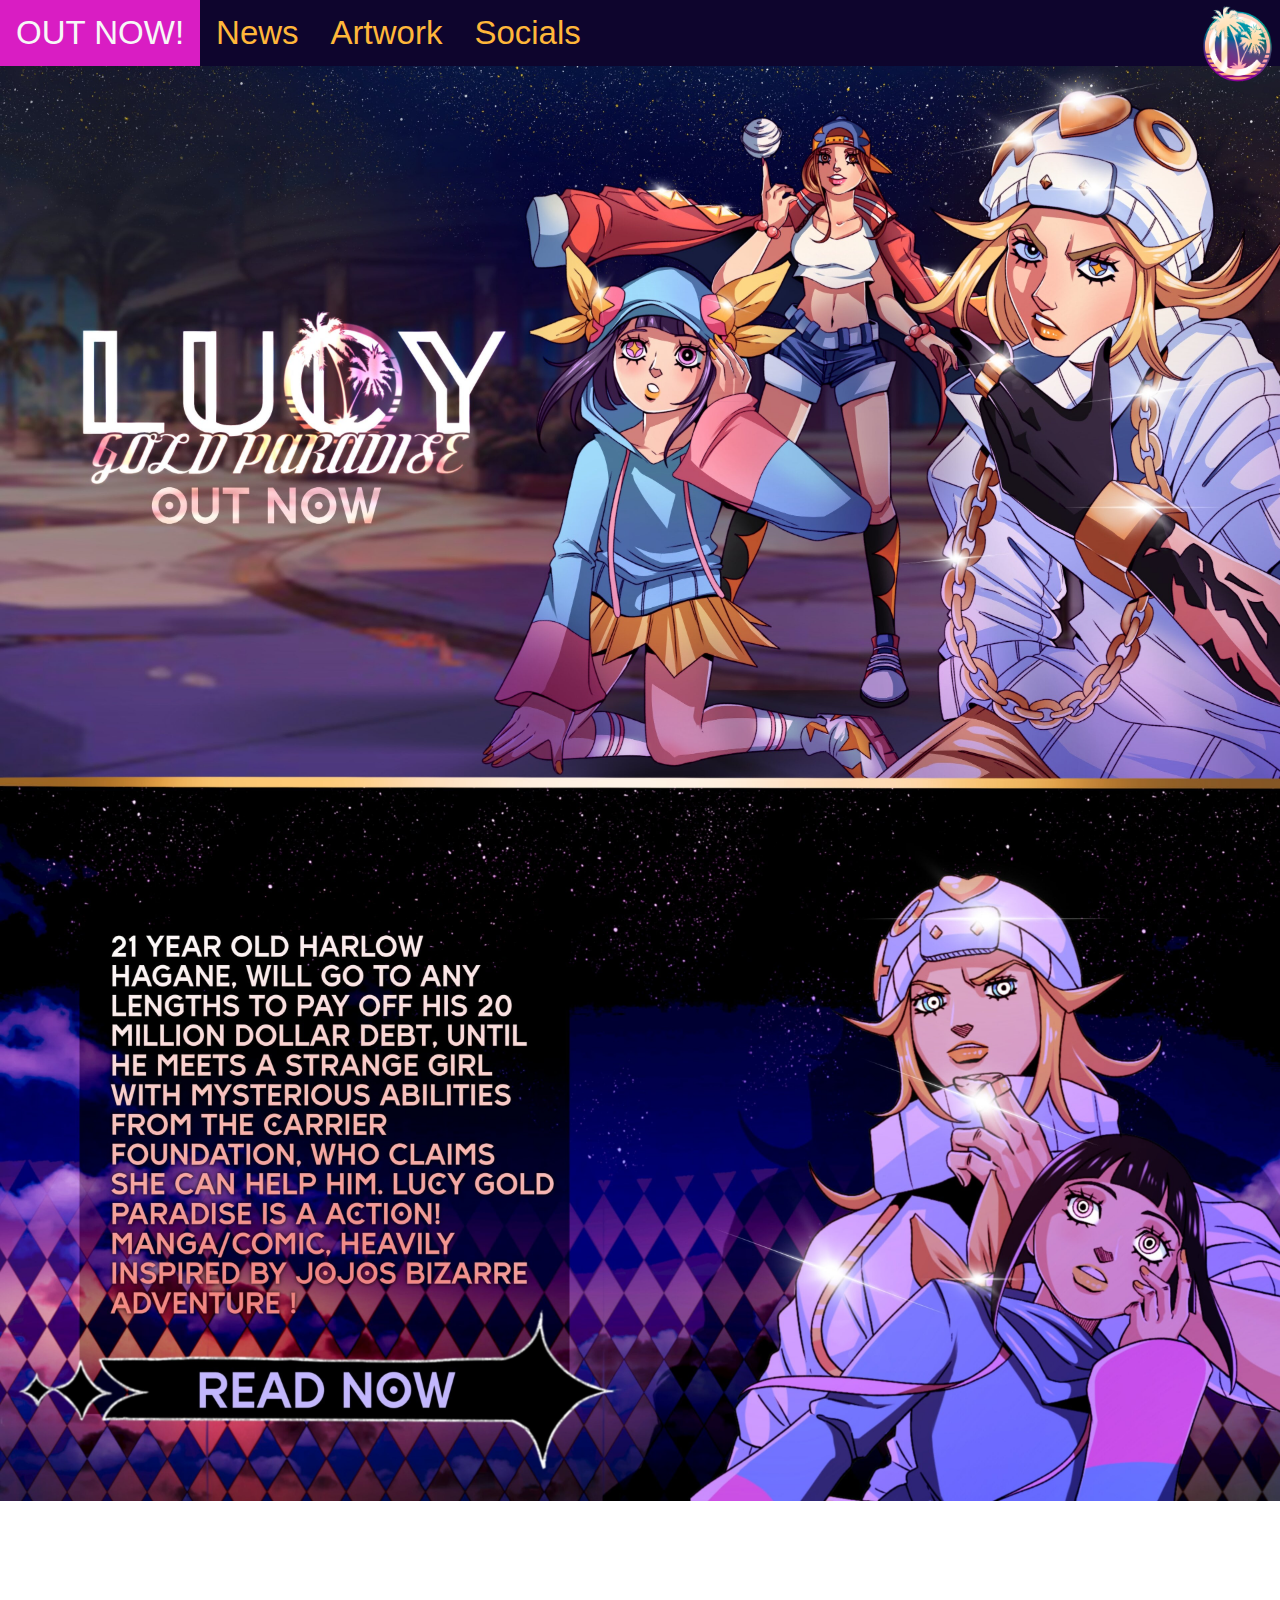
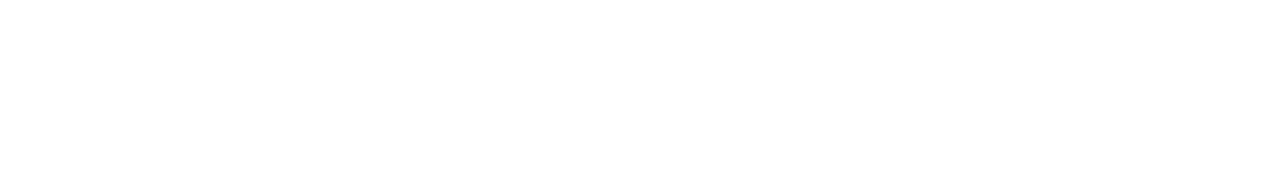
<file: index.html>
<!DOCTYPE html>
<html lang="en">
  
<head>
  <meta charset="UTF-8">
  <meta name="viewport" content="width=device-width, initial-scale=1.0">
  <title>Lucy Gold Paradise|HOME</title>
  <link rel="stylesheet" href="styles.css">
</head>

<body>

<header>
  <img src="Images/IMG_1454.PNG">
</header>
  
<div class="topnav">

  <a class="active" href="https://www.webtoons.com/en/canvas/lucy-gold-paradise-/list?title_no=877799&webtoon-platform-redirect=true">OUT NOW!</a>

  <a href="https://www.webtoons.com/p/community/en/u/JohnnyNosebleed">News</a>

  <a href="https://www.instagram.com/lucy_twa/">Artwork</a>

  <a href="https://www.threads.net/@lucy_twa">Socials</a>

</div>

<div class="bg"></div>

<div style="padding-left:16px">
</div>

</body>
</html>
</file>
<file: styles.css>
*
.bg {
  background-image: url(Images/IMG_1450.jpg);
  width: 100vw; ;
  height: 1703px; 
  background-position: top center;
  background-repeat: no-repeat;
  background-size: contain;
  width: 100%
}

.cover img {
    width: 100%;
    height: 100%;
    object-fit: cover;
    overflow: hidden;
}

.logo {
  max-width: 1%;
}

img{
  position: absolute;
  top: 0;
  right: 0;
  height: 10%;
}

body {
  margin: 0;
  font-family: 'Franklin Gothic Medium', 'Arial Narrow', Arial, sans-serif;
}

.topnav {
  overflow: hidden;
  background-color: #0e052d;
}

.topnav a {
  float: left;
  color: #ffb73a;
  text-align: middle;
  padding: 14px 16px;
  text-decoration: none;
  font-size: 33px;
}

.topnav a:hover {
  background-color: #110c2c;
  color: rgb(45, 45, 45);
}

.topnav a.active {
  background-color: #d91dc3;
  color: rgb(247, 247, 247);
}
</file>
